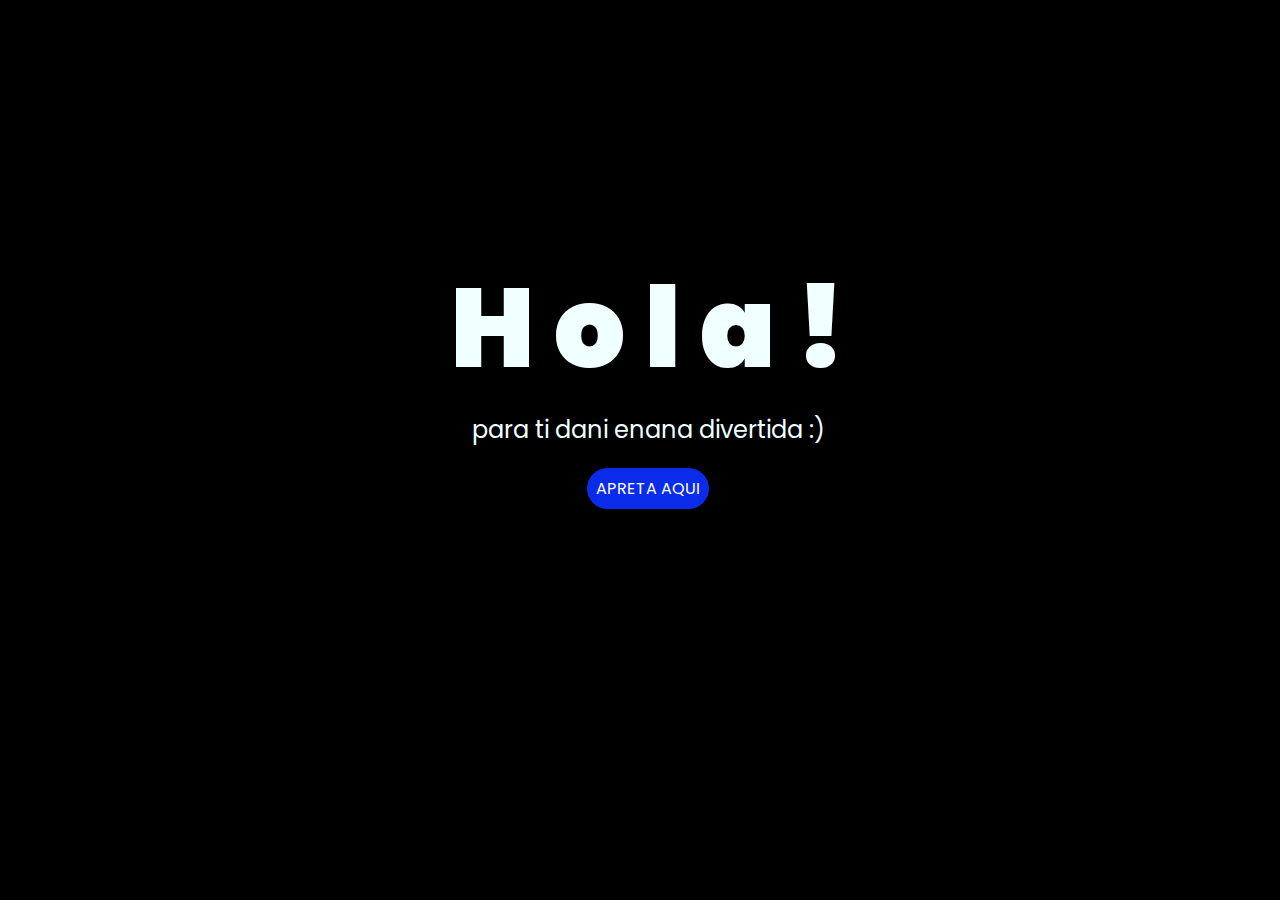
<file: index.html>
<!DOCTYPE html>
<html lang="es">

<head>
    <meta charset="UTF-8">
    <meta http-equiv="X-UA-Compatible" content="IE=edge">
    <meta name="viewport" content="width=device-width, initial-scale=1.0">
    <link rel="stylesheet" href="css/style.css">
    <link rel="icon" href="img/flowers.png" type="image/x-icon">
    <title>Flowers</title>
</head>

<body>
    <div class="greetings">
        <span>H</span>
        <span>o</span>
        <span>l</span>
        <span>a</span>
        <span>!</span>
    </div>
    <div class="description">
        <span>para ti dani enana divertida :)</span>
    </div>
    <div class="button">
        <button class="botones">
            <a href="flower.html" style="color: #fff;">APRETA AQUI</a>
        </button>
    </div>

</body>

</html>
</file>
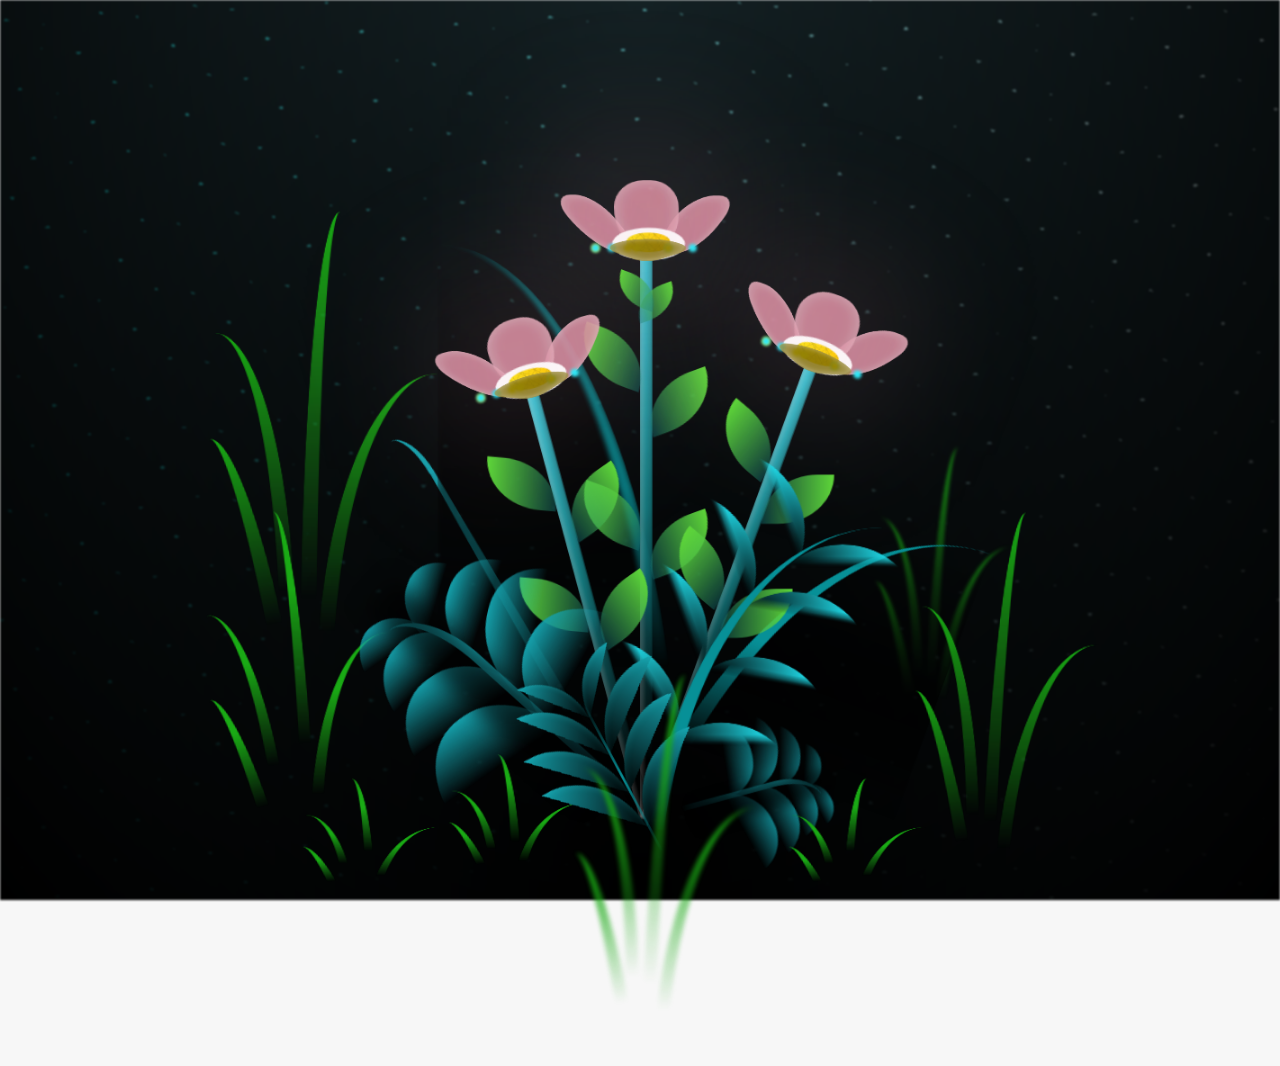
<file: flower.html>
<!DOCTYPE html>
<html lang="es">
  <head>
    <meta charset="UTF-8" />
    <meta http-equiv="X-UA-Compatible" content="IE=edge" />
    <meta name="viewport" content="width=device-width, initial-scale=1.0" />
    <link rel="stylesheet" href="css/main.css" />
    <link rel="icon" href="img/flowers.png" type="image/x-icon" />
    <title>Flower</title>
  </head>
  <body class="container">
    <script>
  // Reproduce el audio cuando el usuario toca la pantalla
  document.addEventListener("DOMContentLoaded", function () {
    const audio = document.getElementById("audio");
    // Autoplay cuando se permita
    const tryPlay = () => {
      audio.play().catch(() => {
        // Si falla (por política del navegador), espera interacción
        document.body.addEventListener("click", () => {
          audio.play();
        }, { once: true });
      });
    };
    tryPlay();
  });
</script>
    <div id="lyrics">
     
    </div>
    <h2 class="titulo"> 🤍 te regalo estas flores se que no las puedes tocar ni oler pero aprecialas visualmente son lindas hechas para ti :3 <3..</h2>
  
    <div class="night"></div>
    <div class="flowers">
      <div class="flower flower--1">
        <div class="flower__leafs flower__leafs--1">
          <div class="flower__leaf flower__leaf--1"></div>
          <div class="flower__leaf flower__leaf--2"></div>
          <div class="flower__leaf flower__leaf--3"></div>
          <div class="flower__leaf flower__leaf--4"></div>
          <div class="flower__white-circle"></div>

          <div class="flower__light flower__light--1"></div>
          <div class="flower__light flower__light--2"></div>
          <div class="flower__light flower__light--3"></div>
          <div class="flower__light flower__light--4"></div>
          <div class="flower__light flower__light--5"></div>
          <div class="flower__light flower__light--6"></div>
          <div class="flower__light flower__light--7"></div>
          <div class="flower__light flower__light--8"></div>
        </div>
        <div class="flower__line">
          <div class="flower__line__leaf flower__line__leaf--1"></div>
          <div class="flower__line__leaf flower__line__leaf--2"></div>
          <div class="flower__line__leaf flower__line__leaf--3"></div>
          <div class="flower__line__leaf flower__line__leaf--4"></div>
          <div class="flower__line__leaf flower__line__leaf--5"></div>
          <div class="flower__line__leaf flower__line__leaf--6"></div>
        </div>
      </div>

      <div class="flower flower--2">
        <div class="flower__leafs flower__leafs--2">
          <div class="flower__leaf flower__leaf--1"></div>
          <div class="flower__leaf flower__leaf--2"></div>
          <div class="flower__leaf flower__leaf--3"></div>
          <div class="flower__leaf flower__leaf--4"></div>
          <div class="flower__white-circle"></div>

          <div class="flower__light flower__light--1"></div>
          <div class="flower__light flower__light--2"></div>
          <div class="flower__light flower__light--3"></div>
          <div class="flower__light flower__light--4"></div>
          <div class="flower__light flower__light--5"></div>
          <div class="flower__light flower__light--6"></div>
          <div class="flower__light flower__light--7"></div>
          <div class="flower__light flower__light--8"></div>
        </div>
        <div class="flower__line">
          <div class="flower__line__leaf flower__line__leaf--1"></div>
          <div class="flower__line__leaf flower__line__leaf--2"></div>
          <div class="flower__line__leaf flower__line__leaf--3"></div>
          <div class="flower__line__leaf flower__line__leaf--4"></div>
        </div>
      </div>

      <div class="flower flower--3">
        <div class="flower__leafs flower__leafs--3">
          <div class="flower__leaf flower__leaf--1"></div>
          <div class="flower__leaf flower__leaf--2"></div>
          <div class="flower__leaf flower__leaf--3"></div>
          <div class="flower__leaf flower__leaf--4"></div>
          <div class="flower__white-circle"></div>

          <div class="flower__light flower__light--1"></div>
          <div class="flower__light flower__light--2"></div>
          <div class="flower__light flower__light--3"></div>
          <div class="flower__light flower__light--4"></div>
          <div class="flower__light flower__light--5"></div>
          <div class="flower__light flower__light--6"></div>
          <div class="flower__light flower__light--7"></div>
          <div class="flower__light flower__light--8"></div>
        </div>
        <div class="flower__line">
          <div class="flower__line__leaf flower__line__leaf--1"></div>
          <div class="flower__line__leaf flower__line__leaf--2"></div>
          <div class="flower__line__leaf flower__line__leaf--3"></div>
          <div class="flower__line__leaf flower__line__leaf--4"></div>
        </div>
      </div>

      <div class="grow-ans" style="--d: 1.2s">
        <div class="flower__g-long">
          <div class="flower__g-long__top"></div>
          <div class="flower__g-long__bottom"></div>
        </div>
      </div>

      <div class="growing-grass">
        <div class="flower__grass flower__grass--1">
          <div class="flower__grass--top"></div>
          <div class="flower__grass--bottom"></div>
          <div class="flower__grass__leaf flower__grass__leaf--1"></div>
          <div class="flower__grass__leaf flower__grass__leaf--2"></div>
          <div class="flower__grass__leaf flower__grass__leaf--3"></div>
          <div class="flower__grass__leaf flower__grass__leaf--4"></div>
          <div class="flower__grass__leaf flower__grass__leaf--5"></div>
          <div class="flower__grass__leaf flower__grass__leaf--6"></div>
          <div class="flower__grass__leaf flower__grass__leaf--7"></div>
          <div class="flower__grass__leaf flower__grass__leaf--8"></div>
          <div class="flower__grass__overlay"></div>
        </div>
      </div>

      <div class="growing-grass">
        <div class="flower__grass flower__grass--2">
          <div class="flower__grass--top"></div>
          <div class="flower__grass--bottom"></div>
          <div class="flower__grass__leaf flower__grass__leaf--1"></div>
          <div class="flower__grass__leaf flower__grass__leaf--2"></div>
          <div class="flower__grass__leaf flower__grass__leaf--3"></div>
          <div class="flower__grass__leaf flower__grass__leaf--4"></div>
          <div class="flower__grass__leaf flower__grass__leaf--5"></div>
          <div class="flower__grass__leaf flower__grass__leaf--6"></div>
          <div class="flower__grass__leaf flower__grass__leaf--7"></div>
          <div class="flower__grass__leaf flower__grass__leaf--8"></div>
          <div class="flower__grass__overlay"></div>
        </div>
      </div>

      <div class="grow-ans" style="--d: 2.4s">
        <div class="flower__g-right flower__g-right--1">
          <div class="leaf"></div>
        </div>
      </div>

      <div class="grow-ans" style="--d: 2.8s">
        <div class="flower__g-right flower__g-right--2">
          <div class="leaf"></div>
        </div>
      </div>

      <div class="grow-ans" style="--d: 2.8s">
        <div class="flower__g-front">
          <div
            class="flower__g-front__leaf-wrapper flower__g-front__leaf-wrapper--1"
          >
            <div class="flower__g-front__leaf"></div>
          </div>
          <div
            class="flower__g-front__leaf-wrapper flower__g-front__leaf-wrapper--2"
          >
            <div class="flower__g-front__leaf"></div>
          </div>
          <div
            class="flower__g-front__leaf-wrapper flower__g-front__leaf-wrapper--3"
          >
            <div class="flower__g-front__leaf"></div>
          </div>
          <div
            class="flower__g-front__leaf-wrapper flower__g-front__leaf-wrapper--4"
          >
            <div class="flower__g-front__leaf"></div>
          </div>
          <div
            class="flower__g-front__leaf-wrapper flower__g-front__leaf-wrapper--5"
          >
            <div class="flower__g-front__leaf"></div>
          </div>
          <div
            class="flower__g-front__leaf-wrapper flower__g-front__leaf-wrapper--6"
          >
            <div class="flower__g-front__leaf"></div>
          </div>
          <div
            class="flower__g-front__leaf-wrapper flower__g-front__leaf-wrapper--7"
          >
            <div class="flower__g-front__leaf"></div>
          </div>
          <div
            class="flower__g-front__leaf-wrapper flower__g-front__leaf-wrapper--8"
          >
            <div class="flower__g-front__leaf"></div>
          </div>
          <div class="flower__g-front__line"></div>
        </div>
      </div>

      <div class="grow-ans" style="--d: 3.2s">
        <div class="flower__g-fr">
          <div class="leaf"></div>
          <div class="flower__g-fr__leaf flower__g-fr__leaf--1"></div>
          <div class="flower__g-fr__leaf flower__g-fr__leaf--2"></div>
          <div class="flower__g-fr__leaf flower__g-fr__leaf--3"></div>
          <div class="flower__g-fr__leaf flower__g-fr__leaf--4"></div>
          <div class="flower__g-fr__leaf flower__g-fr__leaf--5"></div>
          <div class="flower__g-fr__leaf flower__g-fr__leaf--6"></div>
          <div class="flower__g-fr__leaf flower__g-fr__leaf--7"></div>
          <div class="flower__g-fr__leaf flower__g-fr__leaf--8"></div>
        </div>
      </div>

      <div class="long-g long-g--0">
        <div class="grow-ans" style="--d: 3s">
          <div class="leaf leaf--0"></div>
        </div>
        <div class="grow-ans" style="--d: 2.2s">
          <div class="leaf leaf--1"></div>
        </div>
        <div class="grow-ans" style="--d: 3.4s">
          <div class="leaf leaf--2"></div>
        </div>
        <div class="grow-ans" style="--d: 3.6s">
          <div class="leaf leaf--3"></div>
        </div>
      </div>

      <div class="long-g long-g--1">
        <div class="grow-ans" style="--d: 3.6s">
          <div class="leaf leaf--0"></div>
        </div>
        <div class="grow-ans" style="--d: 3.8s">
          <div class="leaf leaf--1"></div>
        </div>
        <div class="grow-ans" style="--d: 4s">
          <div class="leaf leaf--2"></div>
        </div>
        <div class="grow-ans" style="--d: 4.2s">
          <div class="leaf leaf--3"></div>
        </div>
      </div>

      <div class="long-g long-g--2">
        <div class="grow-ans" style="--d: 4s">
          <div class="leaf leaf--0"></div>
        </div>
        <div class="grow-ans" style="--d: 4.2s">
          <div class="leaf leaf--1"></div>
        </div>
        <div class="grow-ans" style="--d: 4.4s">
          <div class="leaf leaf--2"></div>
        </div>
        <div class="grow-ans" style="--d: 4.6s">
          <div class="leaf leaf--3"></div>
        </div>
      </div>

      <div class="long-g long-g--3">
        <div class="grow-ans" style="--d: 4s">
          <div class="leaf leaf--0"></div>
        </div>
        <div class="grow-ans" style="--d: 4.2s">
          <div class="leaf leaf--1"></div>
        </div>
        <div class="grow-ans" style="--d: 3s">
          <div class="leaf leaf--2"></div>
        </div>
        <div class="grow-ans" style="--d: 3.6s">
          <div class="leaf leaf--3"></div>
        </div>
      </div>

      <div class="long-g long-g--4">
        <div class="grow-ans" style="--d: 4s">
          <div class="leaf leaf--0"></div>
        </div>
        <div class="grow-ans" style="--d: 4.2s">
          <div class="leaf leaf--1"></div>
        </div>
        <div class="grow-ans" style="--d: 3s">
          <div class="leaf leaf--2"></div>
        </div>
        <div class="grow-ans" style="--d: 3.6s">
          <div class="leaf leaf--3"></div>
        </div>
      </div>

      <div class="long-g long-g--5">
        <div class="grow-ans" style="--d: 4s">
          <div class="leaf leaf--0"></div>
        </div>
        <div class="grow-ans" style="--d: 4.2s">
          <div class="leaf leaf--1"></div>
        </div>
        <div class="grow-ans" style="--d: 3s">
          <div class="leaf leaf--2"></div>
        </div>
        <div class="grow-ans" style="--d: 3.6s">
          <div class="leaf leaf--3"></div>
        </div>
      </div>

      <div class="long-g long-g--6">
        <div class="grow-ans" style="--d: 4.2s">
          <div class="leaf leaf--0"></div>
        </div>
        <div class="grow-ans" style="--d: 4.4s">
          <div class="leaf leaf--1"></div>
        </div>
        <div class="grow-ans" style="--d: 4.6s">
          <div class="leaf leaf--2"></div>
        </div>
        <div class="grow-ans" style="--d: 4.8s">
          <div class="leaf leaf--3"></div>
        </div>
      </div>

      <div class="long-g long-g--7">
        <div class="grow-ans" style="--d: 3s">
          <div class="leaf leaf--0"></div>
        </div>
        <div class="grow-ans" style="--d: 3.2s">
          <div class="leaf leaf--1"></div>
        </div>
        <div class="grow-ans" style="--d: 3.5s">
          <div class="leaf leaf--2"></div>
        </div>
        <div class="grow-ans" style="--d: 3.6s">
          <div class="leaf leaf--3"></div>
        </div>
      </div>
    </div>
    <script src="anim.js"></script>
    <script src="main.js"></script>
  </body>
</html>
</file>
<file: css/style.css>
@import url('https://fonts.googleapis.com/css2?family=Poppins:ital,wght@0,500;1,900&display=swap');
*{
    font-family: 'Poppins',cursive;
}
body{
    color: azure;
    width: 100%;
    height: 82vh;
    display: flex;
    flex-direction: column;
    align-items: center;
    justify-content: center;
    background-color: black;
    /* padding-top: -30; */
}

.botones{
    padding: 9px;
    border-radius: 80px;
    background-color: transparent;
    border: none;
}

.botones a{
    background-color: #0a2be9;
    padding: 9px;
    border-radius: 80px;
    -webkit-border-radius: 80px;
    -moz-border-radius: 80px;
    -ms-border-radius: 80px;
    -o-border-radius: 80px;

}

.botones a:focus{
    background-color: rgb(50, 194, 194);
}

.greetings{
    font-size: 7rem;
    font-weight: 900;
}
.greetings > span{
    animation: glow 2.5s ease-in-out infinite;
}
@keyframes glow{
    0%, 100%{
        color: #fff;
        text-shadow: 0 0 12px #39c6d6, 0 0 50px #39c6d6, 0 0 100px #39c6d6;
    }
    10%, 90%{
        color: #111;
        text-shadow: none;
    }
}
.greetings > span:nth-child(2){
    animation-delay: .2s ;
}
.greetings > span:nth-child(3){
    animation-delay: .4s ;
}
.greetings > span:nth-child(4){
    animation-delay: .6s;
}
.greetings > span:nth-child(5){
    animation-delay: .8s;
}
.greetings > span:nth-child(6){
    animation-delay: 1s;
}

.description{
    font-size: 1.5rem;
    margin-bottom: 20px;
}

.button a{
    text-decoration: none;
    font-size: 1rem;
    color: #111;
}

@media screen and (max-width:574px){
    .greetings{
        display: block;
        font-size: 4rem;
        font-weight: 800;
        text-align: center;
    }
    .description{
        font-size: 2rem;
    }
    
    .button a{
        font-size: 1rem;
    }
}
</file>
<file: css/main.css>
*,
*::after,
*::before {
  padding: 0;
  margin: 0;
  box-sizing: border-box;
}

:root {
  --dark-color: #000;
}

body {
  display: flex;
  align-items: flex-end;
  justify-content: center;
  min-height: 100vh;
  background-color: var(--dark-color);
  overflow: hidden;
  perspective: 1000px;
}

#lyrics {
  font-size: 28px;
  font-family: "Franklin Gothic Medium", "Arial Narrow", Arial, sans-serif;
  color: white;
  position: absolute;
  margin-bottom: 20%;
  z-index: 1;
  font-weight: bold;
  letter-spacing: 4px;
}
@media only screen and (max-width: 600px) {
  /* Estilos específicos para dispositivos con un ancho máximo de 600px */
  #lyrics {
      font-size: 14px; /* Reduce el tamaño del texto para dispositivos más pequeños */
      margin-bottom: 530px;
      letter-spacing: 3px;
  }

}
.titulo {
  margin-bottom: 180px;
  font-family: "Arial Narrow", Arial, sans-serif;
  color: pink;
  position: absolute;
  font-weight: bold;
  letter-spacing: 10px;
  opacity: 0;
  animation: fadeIn 3s ease-in-out forwards;
  text-align: center;
}
@keyframes fadeIn {
  from {
    opacity: 0;
  }
  to {
    opacity: 1;
  }
}

.night {
  z-index: -1;
  position: absolute;
  left: 50%;
  top: 0;
  transform: translateX(-50%);
  width: 100%;
  height: 100%;
  filter: blur(0.1vmin);
  background-image: radial-gradient(
      ellipse at top,
      transparent 0%,
      var(--dark-color)
    ),
    radial-gradient(
      ellipse at bottom,
      var(--dark-color),
      rgba(145, 233, 255, 0.2)
    ),
    repeating-linear-gradient(
      220deg,
      rgb(0, 0, 0) 0px,
      rgb(0, 0, 0) 19px,
      transparent 19px,
      transparent 22px
    ),
    repeating-linear-gradient(
      189deg,
      rgb(0, 0, 0) 0px,
      rgb(0, 0, 0) 19px,
      transparent 19px,
      transparent 22px
    ),
    repeating-linear-gradient(
      148deg,
      rgb(0, 0, 0) 0px,
      rgb(0, 0, 0) 19px,
      transparent 19px,
      transparent 22px
    ),
    linear-gradient(90deg, rgb(0, 255, 250), rgb(240, 240, 240));
}

.flowers {
  position: relative;
  transform: scale(0.9);
  /*margin-bottom: 100px;
  */
}

@media only screen and (max-width: 600px) {
  /* Estilos específicos para dispositivos con un ancho máximo de 600px */
.flowers {
      font-size: 14px;
      margin-bottom: 35%;
      letter-spacing: 3px;
      transform: scale(1.0);
}

}

.flower {
  position: absolute;
  bottom: 10vmin;
  transform-origin: bottom center;
  z-index: 10;
  --fl-speed: 0.8s;
}
.flower--1 {
  -webkit-animation: moving-flower-1 4s linear infinite;
  animation: moving-flower-1 4s linear infinite;
}
.flower--1 .flower__line {
  height: 70vmin;
  -webkit-animation-delay: 0.3s;
  animation-delay: 0.3s;
}
.flower--1 .flower__line__leaf--1 {
  -webkit-animation: blooming-leaf-right var(--fl-speed) 1.6s backwards;
  animation: blooming-leaf-right var(--fl-speed) 1.6s backwards;
}
.flower--1 .flower__line__leaf--2 {
  -webkit-animation: blooming-leaf-right var(--fl-speed) 1.4s backwards;
  animation: blooming-leaf-right var(--fl-speed) 1.4s backwards;
}
.flower--1 .flower__line__leaf--3 {
  -webkit-animation: blooming-leaf-left var(--fl-speed) 1.2s backwards;
  animation: blooming-leaf-left var(--fl-speed) 1.2s backwards;
}
.flower--1 .flower__line__leaf--4 {
  -webkit-animation: blooming-leaf-left var(--fl-speed) 1s backwards;
  animation: blooming-leaf-left var(--fl-speed) 1s backwards;
}
.flower--1 .flower__line__leaf--5 {
  -webkit-animation: blooming-leaf-right var(--fl-speed) 1.8s backwards;
  animation: blooming-leaf-right var(--fl-speed) 1.8s backwards;
}
.flower--1 .flower__line__leaf--6 {
  -webkit-animation: blooming-leaf-left var(--fl-speed) 2s backwards;
  animation: blooming-leaf-left var(--fl-speed) 2s backwards;
}
.flower--2 {
  left: 50%;
  transform: rotate(20deg);
  -webkit-animation: moving-flower-2 4s linear infinite;
  animation: moving-flower-2 4s linear infinite;
}
.flower--2 .flower__line {
  height: 60vmin;
  -webkit-animation-delay: 0.6s;
  animation-delay: 0.6s;
}
.flower--2 .flower__line__leaf--1 {
  -webkit-animation: blooming-leaf-right var(--fl-speed) 1.9s backwards;
  animation: blooming-leaf-right var(--fl-speed) 1.9s backwards;
}
.flower--2 .flower__line__leaf--2 {
  -webkit-animation: blooming-leaf-right var(--fl-speed) 1.7s backwards;
  animation: blooming-leaf-right var(--fl-speed) 1.7s backwards;
}
.flower--2 .flower__line__leaf--3 {
  -webkit-animation: blooming-leaf-left var(--fl-speed) 1.5s backwards;
  animation: blooming-leaf-left var(--fl-speed) 1.5s backwards;
}
.flower--2 .flower__line__leaf--4 {
  -webkit-animation: blooming-leaf-left var(--fl-speed) 1.3s backwards;
  animation: blooming-leaf-left var(--fl-speed) 1.3s backwards;
}
.flower--3 {
  left: 50%;
  transform: rotate(-15deg);
  -webkit-animation: moving-flower-3 4s linear infinite;
  animation: moving-flower-3 4s linear infinite;
}
.flower--3 .flower__line {
  -webkit-animation-delay: 0.9s;
  animation-delay: 0.9s;
}
.flower--3 .flower__line__leaf--1 {
  -webkit-animation: blooming-leaf-right var(--fl-speed) 2.5s backwards;
  animation: blooming-leaf-right var(--fl-speed) 2.5s backwards;
}
.flower--3 .flower__line__leaf--2 {
  -webkit-animation: blooming-leaf-right var(--fl-speed) 2.3s backwards;
  animation: blooming-leaf-right var(--fl-speed) 2.3s backwards;
}
.flower--3 .flower__line__leaf--3 {
  -webkit-animation: blooming-leaf-left var(--fl-speed) 2.1s backwards;
  animation: blooming-leaf-left var(--fl-speed) 2.1s backwards;
}
.flower--3 .flower__line__leaf--4 {
  -webkit-animation: blooming-leaf-left var(--fl-speed) 1.9s backwards;
  animation: blooming-leaf-left var(--fl-speed) 1.9s backwards;
}
.flower__leafs {
  position: relative;
  -webkit-animation: blooming-flower 2s backwards;
  animation: blooming-flower 2s backwards;
}
.flower__leafs--1 {
  -webkit-animation-delay: 1.1s;
  animation-delay: 1.1s;
}
.flower__leafs--2 {
  -webkit-animation-delay: 1.4s;
  animation-delay: 1.4s;
}
.flower__leafs--3 {
  -webkit-animation-delay: 1.7s;
  animation-delay: 1.7s;
}
.flower__leafs::after {
  content: "";
  position: absolute;
  left: 0;
  top: 0;
  transform: translate(-50%, -100%);
  width: 8vmin;
  height: 8vmin;
  background-color: #D68C9F;
  /* background-color:D68C9F; */
  filter: blur(10vmin);
}
.flower__leaf {
  position: absolute;
  bottom: 0;
  left: 50%;
  width: 8vmin;
  height: 11vmin;
  border-radius: 51% 49% 47% 53%/44% 45% 55% 69%;
  background-color: #D68C9F;
  background-color: #D68C9F;
  transform-origin: bottom center;
  opacity: 0.9;
  box-shadow: inset 0 0 2vmin rgba(255, 255, 255, 0.5);
}
.flower__leaf--1 {
  transform: translate(-10%, 1%) rotateY(40deg) rotateX(-50deg);
}
.flower__leaf--2 {
  transform: translate(-50%, -4%) rotateX(40deg);
}
.flower__leaf--3 {
  transform: translate(-90%, 0%) rotateY(45deg) rotateX(50deg);
}
.flower__leaf--4 {
  width: 8vmin;
  height: 8vmin;
  transform-origin: bottom left;
  border-radius: 4vmin 10vmin 4vmin 4vmin;
  transform: translate(0%, 18%) rotateX(70deg) rotate(-43deg);
  background-color: #7c6901;
  z-index: 1;
  opacity: 0.8;
}
.flower__white-circle {
  position: absolute;
  left: -3.5vmin;
  top: -3vmin;
  width: 9vmin;
  height: 4vmin;
  border-radius: 50%;
  background-color: #fff;
}
.flower__white-circle::after {
  content: "";
  position: absolute;
  left: 50%;
  top: 45%;
  transform: translate(-50%, -50%);
  width: 60%;
  height: 60%;
  border-radius: inherit;
  background-image: repeating-linear-gradient(
      135deg,
      rgba(0, 0, 0, 0.03) 0px,
      rgba(0, 0, 0, 0.03) 1px,
      transparent 1px,
      transparent 12px
    ),
    repeating-linear-gradient(
      45deg,
      rgba(0, 0, 0, 0.03) 0px,
      rgba(0, 0, 0, 0.03) 1px,
      transparent 1px,
      transparent 12px
    ),
    repeating-linear-gradient(
      67.5deg,
      rgba(0, 0, 0, 0.03) 0px,
      rgba(0, 0, 0, 0.03) 1px,
      transparent 1px,
      transparent 12px
    ),
    repeating-linear-gradient(
      135deg,
      rgba(0, 0, 0, 0.03) 0px,
      rgba(0, 0, 0, 0.03) 1px,
      transparent 1px,
      transparent 12px
    ),
    repeating-linear-gradient(
      45deg,
      rgba(0, 0, 0, 0.03) 0px,
      rgba(0, 0, 0, 0.03) 1px,
      transparent 1px,
      transparent 12px
    ),
    repeating-linear-gradient(
      112.5deg,
      rgba(0, 0, 0, 0.03) 0px,
      rgba(0, 0, 0, 0.03) 1px,
      transparent 1px,
      transparent 12px
    ),
    repeating-linear-gradient(
      112.5deg,
      rgba(0, 0, 0, 0.03) 0px,
      rgba(0, 0, 0, 0.03) 1px,
      transparent 1px,
      transparent 12px
    ),
    repeating-linear-gradient(
      45deg,
      rgba(0, 0, 0, 0.03) 0px,
      rgba(0, 0, 0, 0.03) 1px,
      transparent 1px,
      transparent 12px
    ),
    repeating-linear-gradient(
      22.5deg,
      rgba(0, 0, 0, 0.03) 0px,
      rgba(0, 0, 0, 0.03) 1px,
      transparent 1px,
      transparent 12px
    ),
    repeating-linear-gradient(
      45deg,
      rgba(0, 0, 0, 0.03) 0px,
      rgba(0, 0, 0, 0.03) 1px,
      transparent 1px,
      transparent 12px
    ),
    repeating-linear-gradient(
      22.5deg,
      rgba(0, 0, 0, 0.03) 0px,
      rgba(0, 0, 0, 0.03) 1px,
      transparent 1px,
      transparent 12px
    ),
    repeating-linear-gradient(
      135deg,
      rgba(0, 0, 0, 0.03) 0px,
      rgba(0, 0, 0, 0.03) 1px,
      transparent 1px,
      transparent 12px
    ),
    repeating-linear-gradient(
      157.5deg,
      rgba(0, 0, 0, 0.03) 0px,
      rgba(0, 0, 0, 0.03) 1px,
      transparent 1px,
      transparent 12px
    ),
    repeating-linear-gradient(
      67.5deg,
      rgba(0, 0, 0, 0.03) 0px,
      rgba(0, 0, 0, 0.03) 1px,
      transparent 1px,
      transparent 12px
    ),
    repeating-linear-gradient(
      67.5deg,
      rgba(0, 0, 0, 0.03) 0px,
      rgba(0, 0, 0, 0.03) 1px,
      transparent 1px,
      transparent 12px
    ),
    linear-gradient(90deg, rgb(255, 235, 18), rgb(255, 206, 0));
}
.flower__line {
  height: 55vmin;
  width: 1.5vmin;
  background-image: linear-gradient(
      to left,
      rgba(0, 0, 0, 0.2),
      transparent,
      rgba(255, 255, 255, 0.2)
    ),
    linear-gradient(to top, transparent 10%, #14757a, #39c6d6);
  box-shadow: inset 0 0 2px rgba(0, 0, 0, 0.5);
  -webkit-animation: grow-flower-tree 4s backwards;
  animation: grow-flower-tree 4s backwards;
}
.flower__line__leaf {
  --w: 7vmin;
  --h: calc(var(--w) + 2vmin);
  position: absolute;
  top: 20%;
  left: 90%;
  width: var(--w);
  height: var(--h);
  border-top-right-radius: var(--h);
  border-bottom-left-radius: var(--h);
  background-image: linear-gradient(to top, rgba(20, 117, 122, 0.4), #5ed639);
}
.flower__line__leaf--1 {
  transform: rotate(70deg) rotateY(30deg);
}
.flower__line__leaf--2 {
  top: 45%;
  transform: rotate(70deg) rotateY(30deg);
}
.flower__line__leaf--3,
.flower__line__leaf--4,
.flower__line__leaf--6 {
  border-top-right-radius: 0;
  border-bottom-left-radius: 0;
  border-top-left-radius: var(--h);
  border-bottom-right-radius: var(--h);
  left: -460%;
  top: 12%;
  transform: rotate(-70deg) rotateY(30deg);
}
.flower__line__leaf--4 {
  top: 40%;
}
.flower__line__leaf--5 {
  top: 0;
  transform-origin: left;
  transform: rotate(70deg) rotateY(30deg) scale(0.6);
}
.flower__line__leaf--6 {
  top: -2%;
  left: -450%;
  transform-origin: right;
  transform: rotate(-70deg) rotateY(30deg) scale(0.6);
}
.flower__light {
  position: absolute;
  bottom: 0vmin;
  width: 1vmin;
  height: 1vmin;
  background-color: rgb(255, 251, 0);
  border-radius: 50%;
  filter: blur(0.2vmin);
  -webkit-animation: light-ans 4s linear infinite backwards;
  animation: light-ans 4s linear infinite backwards;
}
.flower__light:nth-child(odd) {
  background-color: #23f0ff;
}
.flower__light--1 {
  left: -2vmin;
  -webkit-animation-delay: 1s;
  animation-delay: 1s;
}
.flower__light--2 {
  left: 3vmin;
  -webkit-animation-delay: 0.5s;
  animation-delay: 0.5s;
}
.flower__light--3 {
  left: -6vmin;
  -webkit-animation-delay: 0.3s;
  animation-delay: 0.3s;
}
.flower__light--4 {
  left: 6vmin;
  -webkit-animation-delay: 0.9s;
  animation-delay: 0.9s;
}
.flower__light--5 {
  left: -1vmin;
  -webkit-animation-delay: 1.5s;
  animation-delay: 1.5s;
}
.flower__light--6 {
  left: -4vmin;
  -webkit-animation-delay: 3s;
  animation-delay: 3s;
}
.flower__light--7 {
  left: 3vmin;
  -webkit-animation-delay: 2s;
  animation-delay: 2s;
}
.flower__light--8 {
  left: -6vmin;
  -webkit-animation-delay: 3.5s;
  animation-delay: 3.5s;
}
.flower__grass {
  --c: #159faa;
  --line-w: 1.5vmin;
  position: absolute;
  bottom: 12vmin;
  left: -7vmin;
  display: flex;
  flex-direction: column;
  align-items: flex-end;
  z-index: 20;
  transform-origin: bottom center;
  transform: rotate(-48deg) rotateY(40deg);
}
.flower__grass--1 {
  -webkit-animation: moving-grass 2s linear infinite;
  animation: moving-grass 2s linear infinite;
}
.flower__grass--2 {
  left: 2vmin;
  bottom: 10vmin;
  transform: scale(0.5) rotate(75deg) rotateX(10deg) rotateY(-200deg);
  opacity: 0.8;
  z-index: 0;
  -webkit-animation: moving-grass--2 1.5s linear infinite;
  animation: moving-grass--2 1.5s linear infinite;
}
.flower__grass--top {
  width: 7vmin;
  height: 10vmin;
  border-top-right-radius: 100%;
  border-right: var(--line-w) solid var(--c);
  transform-origin: bottom center;
  transform: rotate(-2deg);
}
.flower__grass--bottom {
  margin-top: -2px;
  width: var(--line-w);
  height: 25vmin;
  background-image: linear-gradient(to top, transparent, var(--c));
}
.flower__grass__leaf {
  --size: 10vmin;
  position: absolute;
  width: calc(var(--size) * 2.1);
  height: var(--size);
  border-top-left-radius: var(--size);
  border-top-right-radius: var(--size);
  background-image: linear-gradient(
    to top,
    transparent,
    transparent 30%,
    var(--c)
  );
  z-index: 100;
}
.flower__grass__leaf--1 {
  top: -6%;
  left: 30%;
  --size: 6vmin;
  transform: rotate(-20deg);
  -webkit-animation: growing-grass-ans--1 2s 2.6s backwards;
  animation: growing-grass-ans--1 2s 2.6s backwards;
}
@-webkit-keyframes growing-grass-ans--1 {
  0% {
    transform-origin: bottom left;
    transform: rotate(-20deg) scale(0);
  }
}
@keyframes growing-grass-ans--1 {
  0% {
    transform-origin: bottom left;
    transform: rotate(-20deg) scale(0);
  }
}
.flower__grass__leaf--2 {
  top: -5%;
  left: -110%;
  --size: 6vmin;
  transform: rotate(10deg);
  -webkit-animation: growing-grass-ans--2 2s 2.4s linear backwards;
  animation: growing-grass-ans--2 2s 2.4s linear backwards;
}
@-webkit-keyframes growing-grass-ans--2 {
  0% {
    transform-origin: bottom right;
    transform: rotate(10deg) scale(0);
  }
}
@keyframes growing-grass-ans--2 {
  0% {
    transform-origin: bottom right;
    transform: rotate(10deg) scale(0);
  }
}
.flower__grass__leaf--3 {
  top: 5%;
  left: 60%;
  --size: 8vmin;
  transform: rotate(-18deg) rotateX(-20deg);
  -webkit-animation: growing-grass-ans--3 2s 2.2s linear backwards;
  animation: growing-grass-ans--3 2s 2.2s linear backwards;
}
@-webkit-keyframes growing-grass-ans--3 {
  0% {
    transform-origin: bottom left;
    transform: rotate(-18deg) rotateX(-20deg) scale(0);
  }
}
@keyframes growing-grass-ans--3 {
  0% {
    transform-origin: bottom left;
    transform: rotate(-18deg) rotateX(-20deg) scale(0);
  }
}
.flower__grass__leaf--4 {
  top: 6%;
  left: -135%;
  --size: 8vmin;
  transform: rotate(2deg);
  -webkit-animation: growing-grass-ans--4 2s 2s linear backwards;
  animation: growing-grass-ans--4 2s 2s linear backwards;
}
@-webkit-keyframes growing-grass-ans--4 {
  0% {
    transform-origin: bottom right;
    transform: rotate(2deg) scale(0);
  }
}
@keyframes growing-grass-ans--4 {
  0% {
    transform-origin: bottom right;
    transform: rotate(2deg) scale(0);
  }
}
.flower__grass__leaf--5 {
  top: 20%;
  left: 60%;
  --size: 10vmin;
  transform: rotate(-24deg) rotateX(-20deg);
  -webkit-animation: growing-grass-ans--5 2s 1.8s linear backwards;
  animation: growing-grass-ans--5 2s 1.8s linear backwards;
}
@-webkit-keyframes growing-grass-ans--5 {
  0% {
    transform-origin: bottom left;
    transform: rotate(-24deg) rotateX(-20deg) scale(0);
  }
}
@keyframes growing-grass-ans--5 {
  0% {
    transform-origin: bottom left;
    transform: rotate(-24deg) rotateX(-20deg) scale(0);
  }
}
.flower__grass__leaf--6 {
  top: 22%;
  left: -180%;
  --size: 10vmin;
  transform: rotate(10deg);
  -webkit-animation: growing-grass-ans--6 2s 1.6s linear backwards;
  animation: growing-grass-ans--6 2s 1.6s linear backwards;
}
@-webkit-keyframes growing-grass-ans--6 {
  0% {
    transform-origin: bottom right;
    transform: rotate(10deg) scale(0);
  }
}
@keyframes growing-grass-ans--6 {
  0% {
    transform-origin: bottom right;
    transform: rotate(10deg) scale(0);
  }
}
.flower__grass__leaf--7 {
  top: 39%;
  left: 70%;
  --size: 10vmin;
  transform: rotate(-10deg);
  -webkit-animation: growing-grass-ans--7 2s 1.4s linear backwards;
  animation: growing-grass-ans--7 2s 1.4s linear backwards;
}
@-webkit-keyframes growing-grass-ans--7 {
  0% {
    transform-origin: bottom left;
    transform: rotate(-10deg) scale(0);
  }
}
@keyframes growing-grass-ans--7 {
  0% {
    transform-origin: bottom left;
    transform: rotate(-10deg) scale(0);
  }
}
.flower__grass__leaf--8 {
  top: 40%;
  left: -215%;
  --size: 11vmin;
  transform: rotate(10deg);
  -webkit-animation: growing-grass-ans--8 2s 1.2s linear backwards;
  animation: growing-grass-ans--8 2s 1.2s linear backwards;
}
@-webkit-keyframes growing-grass-ans--8 {
  0% {
    transform-origin: bottom right;
    transform: rotate(10deg) scale(0);
  }
}
@keyframes growing-grass-ans--8 {
  0% {
    transform-origin: bottom right;
    transform: rotate(10deg) scale(0);
  }
}
.flower__grass__overlay {
  position: absolute;
  top: -10%;
  right: 0%;
  width: 100%;
  height: 100%;
  background-color: rgba(0, 0, 0, 0.6);
  filter: blur(1.5vmin);
  z-index: 100;
}
.flower__g-long {
  --w: 2vmin;
  --h: 6vmin;
  --c: #159faa;
  position: absolute;
  bottom: 10vmin;
  left: -3vmin;
  transform-origin: bottom center;
  transform: rotate(-30deg) rotateY(-20deg);
  display: flex;
  flex-direction: column;
  align-items: flex-end;
  -webkit-animation: flower-g-long-ans 3s linear infinite;
  animation: flower-g-long-ans 3s linear infinite;
}
@-webkit-keyframes flower-g-long-ans {
  0%,
  100% {
    transform: rotate(-30deg) rotateY(-20deg);
  }
  50% {
    transform: rotate(-32deg) rotateY(-20deg);
  }
}
@keyframes flower-g-long-ans {
  0%,
  100% {
    transform: rotate(-30deg) rotateY(-20deg);
  }
  50% {
    transform: rotate(-32deg) rotateY(-20deg);
  }
}
.flower__g-long__top {
  top: calc(var(--h) * -1);
  width: calc(var(--w) + 1vmin);
  height: var(--h);
  border-top-right-radius: 100%;
  border-right: 0.7vmin solid var(--c);
  transform: translate(-0.7vmin, 1vmin);
}
.flower__g-long__bottom {
  width: var(--w);
  height: 50vmin;
  transform-origin: bottom center;
  background-image: linear-gradient(to top, transparent 30%, var(--c));
  box-shadow: inset 0 0 2px rgba(0, 0, 0, 0.5);
  -webkit-clip-path: polygon(35% 0, 65% 1%, 100% 100%, 0% 100%);
  clip-path: polygon(35% 0, 65% 1%, 100% 100%, 0% 100%);
}
.flower__g-right {
  position: absolute;
  bottom: 6vmin;
  left: -2vmin;
  transform-origin: bottom left;
  transform: rotate(20deg);
}
.flower__g-right .leaf {
  width: 30vmin;
  height: 50vmin;
  border-top-left-radius: 100%;
  border-left: 2vmin solid #079097;
  background-image: linear-gradient(
    to bottom,
    transparent,
    var(--dark-color) 60%
  );
  -webkit-mask-image: linear-gradient(to top, transparent 30%, #079097 60%);
}
.flower__g-right--1 {
  -webkit-animation: flower-g-right-ans 2.5s linear infinite;
  animation: flower-g-right-ans 2.5s linear infinite;
}
.flower__g-right--2 {
  left: 5vmin;
  transform: rotateY(-180deg);
  -webkit-animation: flower-g-right-ans--2 3s linear infinite;
  animation: flower-g-right-ans--2 3s linear infinite;
}
.flower__g-right--2 .leaf {
  height: 75vmin;
  filter: blur(0.3vmin);
  opacity: 0.8;
}
@-webkit-keyframes flower-g-right-ans {
  0%,
  100% {
    transform: rotate(20deg);
  }
  50% {
    transform: rotate(24deg) rotateX(-20deg);
  }
}
@keyframes flower-g-right-ans {
  0%,
  100% {
    transform: rotate(20deg);
  }
  50% {
    transform: rotate(24deg) rotateX(-20deg);
  }
}
@-webkit-keyframes flower-g-right-ans--2 {
  0%,
  100% {
    transform: rotateY(-180deg) rotate(0deg) rotateX(-20deg);
  }
  50% {
    transform: rotateY(-180deg) rotate(6deg) rotateX(-20deg);
  }
}
@keyframes flower-g-right-ans--2 {
  0%,
  100% {
    transform: rotateY(-180deg) rotate(0deg) rotateX(-20deg);
  }
  50% {
    transform: rotateY(-180deg) rotate(6deg) rotateX(-20deg);
  }
}
.flower__g-front {
  position: absolute;
  bottom: 6vmin;
  left: 2.5vmin;
  z-index: 100;
  transform-origin: bottom center;
  transform: rotate(-28deg) rotateY(30deg) scale(1.04);
  -webkit-animation: flower__g-front-ans 2s linear infinite;
  animation: flower__g-front-ans 2s linear infinite;
}
@-webkit-keyframes flower__g-front-ans {
  0%,
  100% {
    transform: rotate(-28deg) rotateY(30deg) scale(1.04);
  }
  50% {
    transform: rotate(-35deg) rotateY(40deg) scale(1.04);
  }
}
@keyframes flower__g-front-ans {
  0%,
  100% {
    transform: rotate(-28deg) rotateY(30deg) scale(1.04);
  }
  50% {
    transform: rotate(-35deg) rotateY(40deg) scale(1.04);
  }
}
.flower__g-front__line {
  width: 0.3vmin;
  height: 20vmin;
  background-image: linear-gradient(
    to top,
    transparent,
    #079097,
    transparent 100%
  );
  position: relative;
}
.flower__g-front__leaf-wrapper {
  position: absolute;
  top: 0;
  left: 0;
  transform-origin: bottom left;
  transform: rotate(10deg);
}
.flower__g-front__leaf-wrapper:nth-child(even) {
  left: 0vmin;
  transform: rotateY(-180deg) rotate(5deg);
  -webkit-animation: flower__g-front__leaf-left-ans 1s ease-in backwards;
  animation: flower__g-front__leaf-left-ans 1s ease-in backwards;
}
.flower__g-front__leaf-wrapper:nth-child(odd) {
  -webkit-animation: flower__g-front__leaf-ans 1s ease-in backwards;
  animation: flower__g-front__leaf-ans 1s ease-in backwards;
}
.flower__g-front__leaf-wrapper--1 {
  top: -8vmin;
  transform: scale(0.7);
  -webkit-animation: flower__g-front__leaf-ans 1s 5.5s ease-in backwards !important;
  animation: flower__g-front__leaf-ans 1s 5.5s ease-in backwards !important;
}
.flower__g-front__leaf-wrapper--2 {
  top: -8vmin;
  transform: rotateY(-180deg) scale(0.7) !important;
  -webkit-animation: flower__g-front__leaf-left-ans-2 1s 4.6s ease-in backwards !important;
  animation: flower__g-front__leaf-left-ans-2 1s 4.6s ease-in backwards !important;
}
.flower__g-front__leaf-wrapper--3 {
  top: -3vmin;
  -webkit-animation: flower__g-front__leaf-ans 1s 4.6s ease-in backwards;
  animation: flower__g-front__leaf-ans 1s 4.6s ease-in backwards;
}
.flower__g-front__leaf-wrapper--4 {
  top: -3vmin;
  transform: rotateY(-180deg) scale(0.9) !important;
  -webkit-animation: flower__g-front__leaf-left-ans-2 1s 4.6s ease-in backwards !important;
  animation: flower__g-front__leaf-left-ans-2 1s 4.6s ease-in backwards !important;
}
@-webkit-keyframes flower__g-front__leaf-left-ans-2 {
  0% {
    transform: rotateY(-180deg) scale(0);
  }
}
@keyframes flower__g-front__leaf-left-ans-2 {
  0% {
    transform: rotateY(-180deg) scale(0);
  }
}
.flower__g-front__leaf-wrapper--5,
.flower__g-front__leaf-wrapper--6 {
  top: 2vmin;
}
.flower__g-front__leaf-wrapper--7,
.flower__g-front__leaf-wrapper--8 {
  top: 6.5vmin;
}
.flower__g-front__leaf-wrapper--2 {
  -webkit-animation-delay: 5.2s !important;
  animation-delay: 5.2s !important;
}
.flower__g-front__leaf-wrapper--3 {
  -webkit-animation-delay: 4.9s !important;
  animation-delay: 4.9s !important;
}
.flower__g-front__leaf-wrapper--5 {
  -webkit-animation-delay: 4.3s !important;
  animation-delay: 4.3s !important;
}
.flower__g-front__leaf-wrapper--6 {
  -webkit-animation-delay: 4.1s !important;
  animation-delay: 4.1s !important;
}
.flower__g-front__leaf-wrapper--7 {
  -webkit-animation-delay: 3.8s !important;
  animation-delay: 3.8s !important;
}
.flower__g-front__leaf-wrapper--8 {
  -webkit-animation-delay: 3.5s !important;
  animation-delay: 3.5s !important;
}
@-webkit-keyframes flower__g-front__leaf-ans {
  0% {
    transform: rotate(10deg) scale(0);
  }
}
@keyframes flower__g-front__leaf-ans {
  0% {
    transform: rotate(10deg) scale(0);
  }
}
@-webkit-keyframes flower__g-front__leaf-left-ans {
  0% {
    transform: rotateY(-180deg) rotate(5deg) scale(0);
  }
}
@keyframes flower__g-front__leaf-left-ans {
  0% {
    transform: rotateY(-180deg) rotate(5deg) scale(0);
  }
}
.flower__g-front__leaf {
  width: 10vmin;
  height: 10vmin;
  border-radius: 100% 0% 0% 100%/100% 100% 0% 0%;
  box-shadow: inset 0 2px 1vmin hsla(184deg, 97%, 58%, 0.2);
  background-image: linear-gradient(
      to bottom left,
      transparent,
      var(--dark-color)
    ),
    linear-gradient(to bottom right, #159faa 50%, transparent 50%, transparent);
  -webkit-mask-image: linear-gradient(
    to bottom right,
    #159faa 50%,
    transparent 50%,
    transparent
  );
  mask-image: linear-gradient(
    to bottom right,
    #159faa 50%,
    transparent 50%,
    transparent
  );
}
.flower__g-fr {
  position: absolute;
  bottom: -4vmin;
  left: vmin;
  transform-origin: bottom left;
  z-index: 10;
  -webkit-animation: flower__g-fr-ans 2s linear infinite;
  animation: flower__g-fr-ans 2s linear infinite;
}
@-webkit-keyframes flower__g-fr-ans {
  0%,
  100% {
    transform: rotate(2deg);
  }
  50% {
    transform: rotate(4deg);
  }
}
@keyframes flower__g-fr-ans {
  0%,
  100% {
    transform: rotate(2deg);
  }
  50% {
    transform: rotate(4deg);
  }
}
.flower__g-fr .leaf {
  width: 30vmin;
  height: 50vmin;
  border-top-left-radius: 100%;
  border-left: 2vmin solid #079097;
  -webkit-mask-image: linear-gradient(to top, transparent 25%, #079097 50%);
  position: relative;
  z-index: 1;
}
.flower__g-fr__leaf {
  position: absolute;
  top: 0;
  left: 0;
  width: 10vmin;
  height: 10vmin;
  border-radius: 100% 0% 0% 100%/100% 100% 0% 0%;
  box-shadow: inset 0 2px 1vmin hsla(184deg, 97%, 58%, 0.2);
  background-image: linear-gradient(
      to bottom left,
      transparent,
      var(--dark-color) 98%
    ),
    linear-gradient(to bottom right, #23f0ff 45%, transparent 50%, transparent);
  -webkit-mask-image: linear-gradient(
    135deg,
    #159faa 40%,
    transparent 50%,
    transparent
  );
}
.flower__g-fr__leaf--1 {
  left: 20vmin;
  transform: rotate(45deg);
  -webkit-animation: flower__g-fr-leaft-ans-1 0.5s 5.2s linear backwards;
  animation: flower__g-fr-leaft-ans-1 0.5s 5.2s linear backwards;
}
@-webkit-keyframes flower__g-fr-leaft-ans-1 {
  0% {
    transform-origin: left;
    transform: rotate(45deg) scale(0);
  }
}
@keyframes flower__g-fr-leaft-ans-1 {
  0% {
    transform-origin: left;
    transform: rotate(45deg) scale(0);
  }
}
.flower__g-fr__leaf--2 {
  left: 12vmin;
  top: -7vmin;
  transform: rotate(25deg) rotateY(-180deg);
  -webkit-animation: flower__g-fr-leaft-ans-6 0.5s 5s linear backwards;
  animation: flower__g-fr-leaft-ans-6 0.5s 5s linear backwards;
}
.flower__g-fr__leaf--3 {
  left: 15vmin;
  top: 6vmin;
  transform: rotate(55deg);
  -webkit-animation: flower__g-fr-leaft-ans-5 0.5s 4.8s linear backwards;
  animation: flower__g-fr-leaft-ans-5 0.5s 4.8s linear backwards;
}
.flower__g-fr__leaf--4 {
  left: 6vmin;
  top: -2vmin;
  transform: rotate(25deg) rotateY(-180deg);
  -webkit-animation: flower__g-fr-leaft-ans-6 0.5s 4.6s linear backwards;
  animation: flower__g-fr-leaft-ans-6 0.5s 4.6s linear backwards;
}
.flower__g-fr__leaf--5 {
  left: 10vmin;
  top: 14vmin;
  transform: rotate(55deg);
  -webkit-animation: flower__g-fr-leaft-ans-5 0.5s 4.4s linear backwards;
  animation: flower__g-fr-leaft-ans-5 0.5s 4.4s linear backwards;
}
@-webkit-keyframes flower__g-fr-leaft-ans-5 {
  0% {
    transform-origin: left;
    transform: rotate(55deg) scale(0);
  }
}
@keyframes flower__g-fr-leaft-ans-5 {
  0% {
    transform-origin: left;
    transform: rotate(55deg) scale(0);
  }
}
.flower__g-fr__leaf--6 {
  left: 0vmin;
  top: 6vmin;
  transform: rotate(25deg) rotateY(-180deg);
  -webkit-animation: flower__g-fr-leaft-ans-6 0.5s 4.2s linear backwards;
  animation: flower__g-fr-leaft-ans-6 0.5s 4.2s linear backwards;
}
@-webkit-keyframes flower__g-fr-leaft-ans-6 {
  0% {
    transform-origin: right;
    transform: rotate(25deg) rotateY(-180deg) scale(0);
  }
}
@keyframes flower__g-fr-leaft-ans-6 {
  0% {
    transform-origin: right;
    transform: rotate(25deg) rotateY(-180deg) scale(0);
  }
}
.flower__g-fr__leaf--7 {
  left: 5vmin;
  top: 22vmin;
  transform: rotate(45deg);
  -webkit-animation: flower__g-fr-leaft-ans-7 0.5s 4s linear backwards;
  animation: flower__g-fr-leaft-ans-7 0.5s 4s linear backwards;
}
@-webkit-keyframes flower__g-fr-leaft-ans-7 {
  0% {
    transform-origin: left;
    transform: rotate(45deg) scale(0);
  }
}
@keyframes flower__g-fr-leaft-ans-7 {
  0% {
    transform-origin: left;
    transform: rotate(45deg) scale(0);
  }
}
.flower__g-fr__leaf--8 {
  left: -4vmin;
  top: 15vmin;
  transform: rotate(15deg) rotateY(-180deg);
  -webkit-animation: flower__g-fr-leaft-ans-8 0.5s 3.8s linear backwards;
  animation: flower__g-fr-leaft-ans-8 0.5s 3.8s linear backwards;
}
@-webkit-keyframes flower__g-fr-leaft-ans-8 {
  0% {
    transform-origin: right;
    transform: rotate(15deg) rotateY(-180deg) scale(0);
  }
}
@keyframes flower__g-fr-leaft-ans-8 {
  0% {
    transform-origin: right;
    transform: rotate(15deg) rotateY(-180deg) scale(0);
  }
}

.long-g {
  position: absolute;
  bottom: 25vmin;
  left: -42vmin;
  transform-origin: bottom left;
}
.long-g--1 {
  bottom: 0vmin;
  transform: scale(0.8) rotate(-5deg);
}
.long-g--1 .leaf {
  -webkit-mask-image: linear-gradient(
    to top,
    transparent 40%,
    #079097 80%
  ) !important;
}
.long-g--1 .leaf--1 {
  --w: 5vmin;
  --h: 60vmin;
  left: -2vmin;
  transform: rotate(3deg) rotateY(-180deg);
}
.long-g--2,
.long-g--3 {
  bottom: -3vmin;
  left: -35vmin;
  transform-origin: center;
  transform: scale(0.6) rotateX(60deg);
}
.long-g--2 .leaf,
.long-g--3 .leaf {
  -webkit-mask-image: linear-gradient(
    to top,
    transparent 50%,
    #079097 80%
  ) !important;
}
.long-g--2 .leaf--1,
.long-g--3 .leaf--1 {
  left: -1vmin;
  transform: rotateY(-180deg);
}
.long-g--3 {
  left: -17vmin;
  bottom: 0vmin;
}
.long-g--3 .leaf {
  -webkit-mask-image: linear-gradient(
    to top,
    transparent 40%,
    #079097 80%
  ) !important;
}
.long-g--4 {
  left: 25vmin;
  bottom: -3vmin;
  transform-origin: center;
  transform: scale(0.6) rotateX(60deg);
}
.long-g--4 .leaf {
  -webkit-mask-image: linear-gradient(
    to top,
    transparent 50%,
    #079097 80%
  ) !important;
}
.long-g--5 {
  left: 42vmin;
  bottom: 0vmin;
  transform: scale(0.8) rotate(2deg);
}
.long-g--6 {
  left: 0vmin;
  bottom: -20vmin;
  z-index: 100;
  filter: blur(0.3vmin);
  transform: scale(0.8) rotate(2deg);
}
.long-g--7 {
  left: 35vmin;
  bottom: 20vmin;
  z-index: -1;
  filter: blur(0.3vmin);
  transform: scale(0.6) rotate(2deg);
  opacity: 0.7;
}
.long-g .leaf {
  --w: 15vmin;
  --h: 40vmin;
  --c: #1aaa15;
  position: absolute;
  bottom: 0;
  width: var(--w);
  height: var(--h);
  border-top-left-radius: 100%;
  border-left: 2vmin solid var(--c);
  -webkit-mask-image: linear-gradient(
    to top,
    transparent 20%,
    var(--dark-color)
  );
  transform-origin: bottom center;
}
.long-g .leaf--0 {
  left: 2vmin;
  -webkit-animation: leaf-ans-1 4s linear infinite;
  animation: leaf-ans-1 4s linear infinite;
}
.long-g .leaf--1 {
  --w: 5vmin;
  --h: 60vmin;
  -webkit-animation: leaf-ans-1 4s linear infinite;
  animation: leaf-ans-1 4s linear infinite;
}
.long-g .leaf--2 {
  --w: 10vmin;
  --h: 40vmin;
  left: -0.5vmin;
  bottom: 5vmin;
  transform-origin: bottom left;
  transform: rotateY(-180deg);
  -webkit-animation: leaf-ans-2 3s linear infinite;
  animation: leaf-ans-2 3s linear infinite;
}
.long-g .leaf--3 {
  --w: 5vmin;
  --h: 30vmin;
  left: -1vmin;
  bottom: 3.2vmin;
  transform-origin: bottom left;
  transform: rotate(-10deg) rotateY(-180deg);
  -webkit-animation: leaf-ans-3 3s linear infinite;
  animation: leaf-ans-3 3s linear infinite;
}

@-webkit-keyframes leaf-ans-1 {
  0%,
  100% {
    transform: rotate(-5deg) scale(1);
  }
  50% {
    transform: rotate(5deg) scale(1.1);
  }
}

@keyframes leaf-ans-1 {
  0%,
  100% {
    transform: rotate(-5deg) scale(1);
  }
  50% {
    transform: rotate(5deg) scale(1.1);
  }
}
@-webkit-keyframes leaf-ans-2 {
  0%,
  100% {
    transform: rotateY(-180deg) rotate(5deg);
  }
  50% {
    transform: rotateY(-180deg) rotate(0deg) scale(1.1);
  }
}
@keyframes leaf-ans-2 {
  0%,
  100% {
    transform: rotateY(-180deg) rotate(5deg);
  }
  50% {
    transform: rotateY(-180deg) rotate(0deg) scale(1.1);
  }
}
@-webkit-keyframes leaf-ans-3 {
  0%,
  100% {
    transform: rotate(-10deg) rotateY(-180deg);
  }
  50% {
    transform: rotate(-20deg) rotateY(-180deg);
  }
}
@keyframes leaf-ans-3 {
  0%,
  100% {
    transform: rotate(-10deg) rotateY(-180deg);
  }
  50% {
    transform: rotate(-20deg) rotateY(-180deg);
  }
}
.grow-ans {
  -webkit-animation: grow-ans 2s var(--d) backwards;
  animation: grow-ans 2s var(--d) backwards;
}

@-webkit-keyframes grow-ans {
  0% {
    transform: scale(0);
    opacity: 0;
  }
}

@keyframes grow-ans {
  0% {
    transform: scale(0);
    opacity: 0;
  }
}
@-webkit-keyframes light-ans {
  0% {
    opacity: 0;
    transform: translateY(0vmin);
  }
  25% {
    opacity: 1;
    transform: translateY(-5vmin) translateX(-2vmin);
  }
  50% {
    opacity: 1;
    transform: translateY(-15vmin) translateX(2vmin);
    filter: blur(0.2vmin);
  }
  75% {
    transform: translateY(-20vmin) translateX(-2vmin);
    filter: blur(0.2vmin);
  }
  100% {
    transform: translateY(-30vmin);
    opacity: 0;
    filter: blur(1vmin);
  }
}
@keyframes light-ans {
  0% {
    opacity: 0;
    transform: translateY(0vmin);
  }
  25% {
    opacity: 1;
    transform: translateY(-5vmin) translateX(-2vmin);
  }
  50% {
    opacity: 1;
    transform: translateY(-15vmin) translateX(2vmin);
    filter: blur(0.2vmin);
  }
  75% {
    transform: translateY(-20vmin) translateX(-2vmin);
    filter: blur(0.2vmin);
  }
  100% {
    transform: translateY(-30vmin);
    opacity: 0;
    filter: blur(1vmin);
  }
}
@-webkit-keyframes moving-flower-1 {
  0%,
  100% {
    transform: rotate(2deg);
  }
  50% {
    transform: rotate(-2deg);
  }
}
@keyframes moving-flower-1 {
  0%,
  100% {
    transform: rotate(2deg);
  }
  50% {
    transform: rotate(-2deg);
  }
}
@-webkit-keyframes moving-flower-2 {
  0%,
  100% {
    transform: rotate(18deg);
  }
  50% {
    transform: rotate(14deg);
  }
}
@keyframes moving-flower-2 {
  0%,
  100% {
    transform: rotate(18deg);
  }
  50% {
    transform: rotate(14deg);
  }
}
@-webkit-keyframes moving-flower-3 {
  0%,
  100% {
    transform: rotate(-18deg);
  }
  50% {
    transform: rotate(-20deg) rotateY(-10deg);
  }
}
@keyframes moving-flower-3 {
  0%,
  100% {
    transform: rotate(-18deg);
  }
  50% {
    transform: rotate(-20deg) rotateY(-10deg);
  }
}
@-webkit-keyframes blooming-leaf-right {
  0% {
    transform-origin: left;
    transform: rotate(70deg) rotateY(30deg) scale(0);
  }
}
@keyframes blooming-leaf-right {
  0% {
    transform-origin: left;
    transform: rotate(70deg) rotateY(30deg) scale(0);
  }
}
@-webkit-keyframes blooming-leaf-left {
  0% {
    transform-origin: right;
    transform: rotate(-70deg) rotateY(30deg) scale(0);
  }
}
@keyframes blooming-leaf-left {
  0% {
    transform-origin: right;
    transform: rotate(-70deg) rotateY(30deg) scale(0);
  }
}
@-webkit-keyframes grow-flower-tree {
  0% {
    height: 0;
    border-radius: 1vmin;
  }
}
@keyframes grow-flower-tree {
  0% {
    height: 0;
    border-radius: 1vmin;
  }
}
@-webkit-keyframes blooming-flower {
  0% {
    transform: scale(0);
  }
}
@keyframes blooming-flower {
  0% {
    transform: scale(0);
  }
}
@-webkit-keyframes moving-grass {
  0%,
  100% {
    transform: rotate(-48deg) rotateY(40deg);
  }
  50% {
    transform: rotate(-50deg) rotateY(40deg);
  }
}
@keyframes moving-grass {
  0%,
  100% {
    transform: rotate(-48deg) rotateY(40deg);
  }
  50% {
    transform: rotate(-50deg) rotateY(40deg);
  }
}
@-webkit-keyframes moving-grass--2 {
  0%,
  100% {
    transform: scale(0.5) rotate(75deg) rotateX(10deg) rotateY(-200deg);
  }
  50% {
    transform: scale(0.5) rotate(79deg) rotateX(10deg) rotateY(-200deg);
  }
}
@keyframes moving-grass--2 {
  0%,
  100% {
    transform: scale(0.5) rotate(75deg) rotateX(10deg) rotateY(-200deg);
  }
  50% {
    transform: scale(0.5) rotate(79deg) rotateX(10deg) rotateY(-200deg);
  }
}
.growing-grass {
  -webkit-animation: growing-grass-ans 1s 2s backwards;
  animation: growing-grass-ans 1s 2s backwards;
}

@-webkit-keyframes growing-grass-ans {
  0% {
    transform: scale(0);
  }
}

@keyframes growing-grass-ans {
  0% {
    transform: scale(0);
  }
}
.container * {
  -webkit-animation-play-state: paused !important;
  animation-play-state: paused !important;
} /*# sourceMappingURL=main.css.map */


/* Reset de estilos básicos */
body, h1, p {
  margin: 0;
  padding: 0;
}

/* Estilos generales */
body {
  font-family: 'Arial', sans-serif;
  background-color: #f7f7f7;
  color: #333;
}

.container {
  max-width: 1200px;
  margin: 0 auto;
  padding: 20px;
}

h1 {
  font-size: 2em;
  line-height: 1.5;
  margin-bottom: 20px;
}

/* Media Queries para tamaños de pantalla diferentes */
@media screen and (max-width: 600px) {
  /* Estilos para pantallas pequeñas */
  h1 {
      font-size: 1.5em;
  }
}

@media screen and (min-width: 601px) and (max-width: 1024px) {
  /* Estilos para pantallas medianas */
  h1 {
      font-size: 1.8em;
  }
}

@media screen and (min-width: 1025px) {
  /* Estilos para pantallas grandes */
  h1 {
      font-size: 2em;
  }
}

/* Agregar más estilos según sea necesario */
</file>
